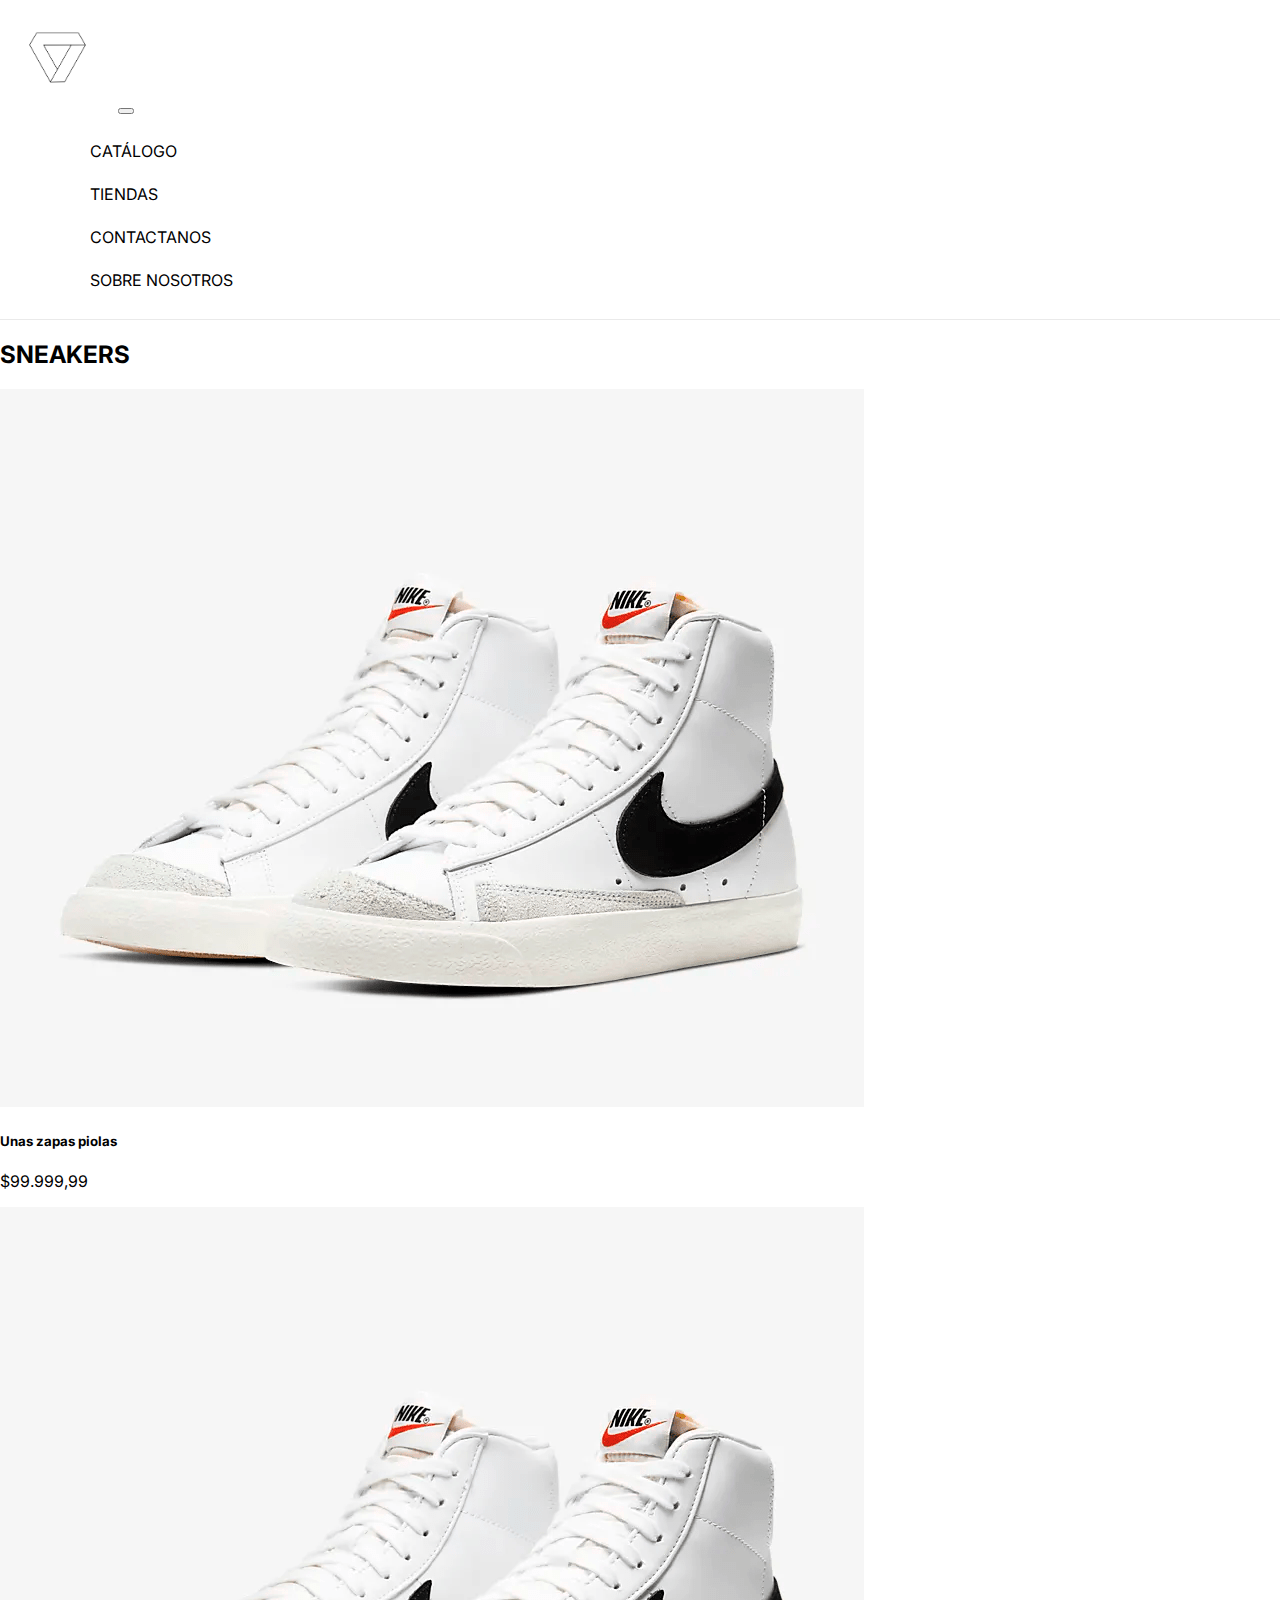
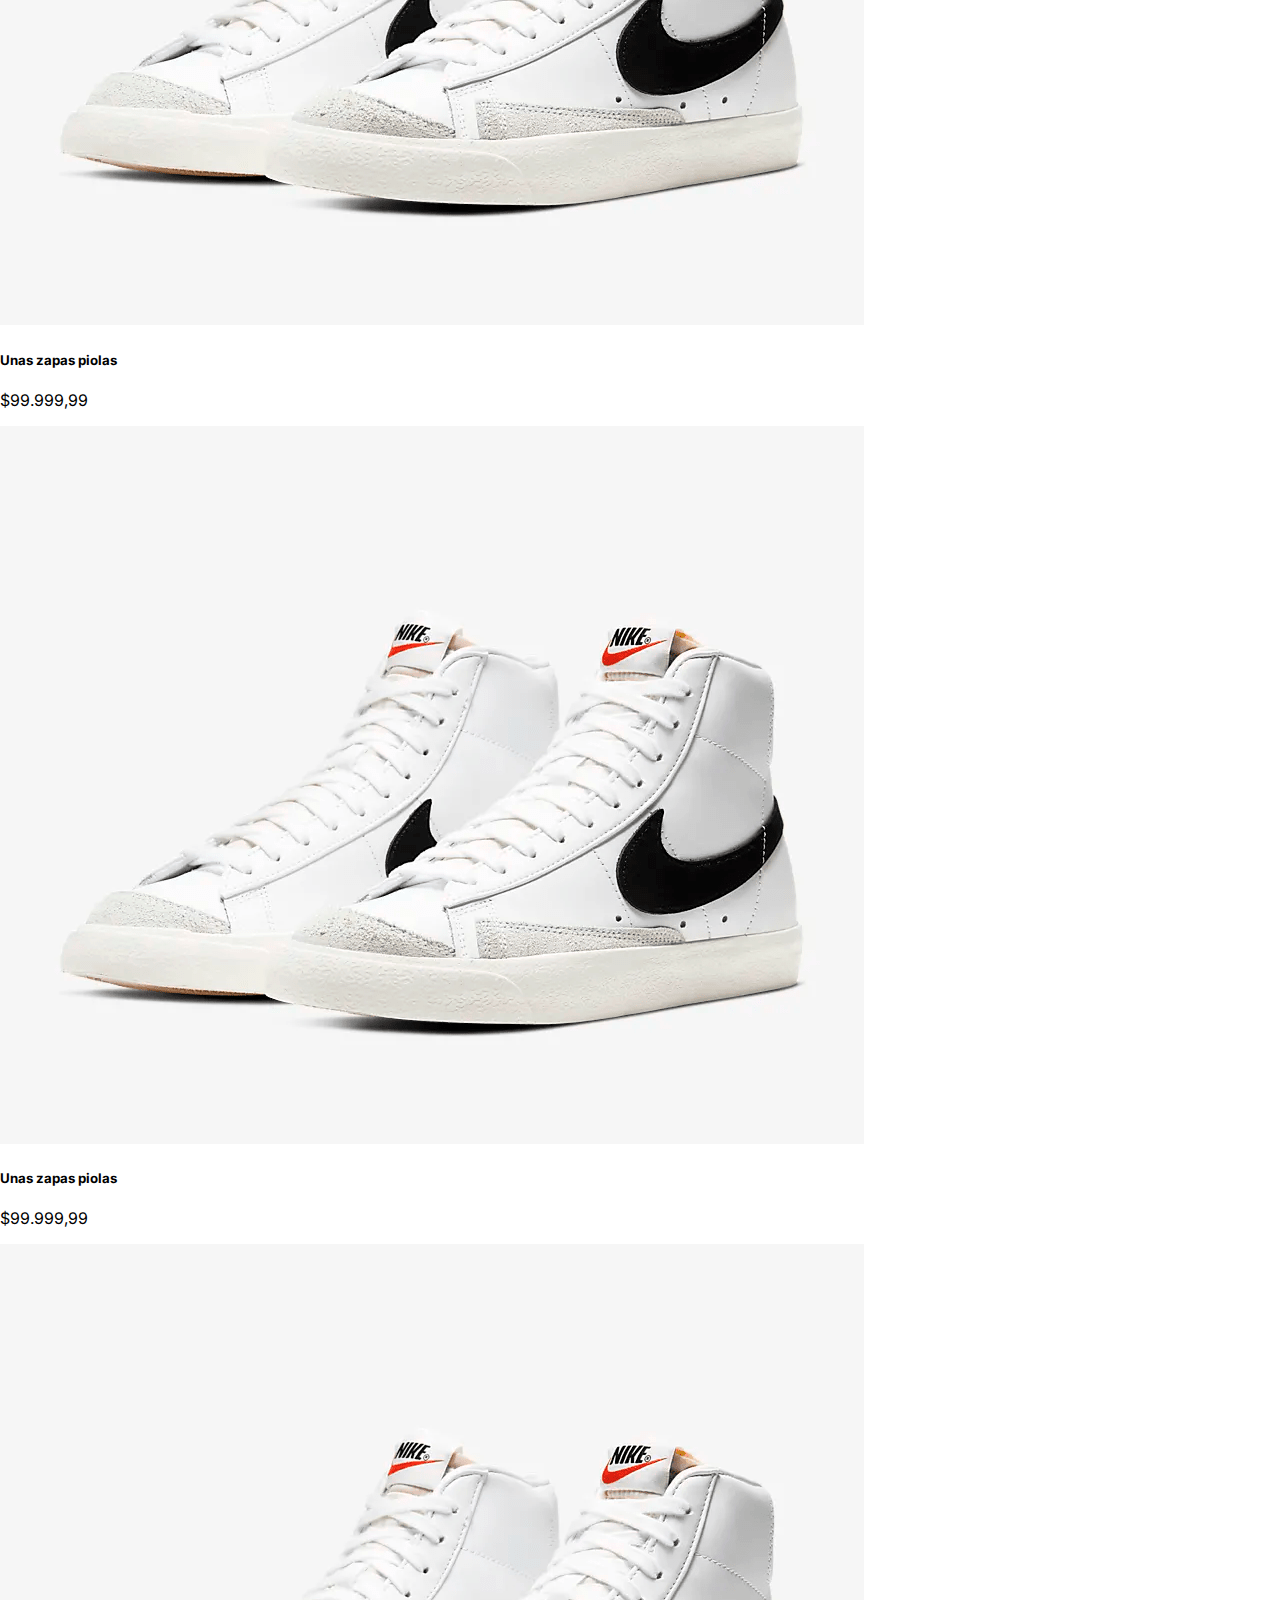
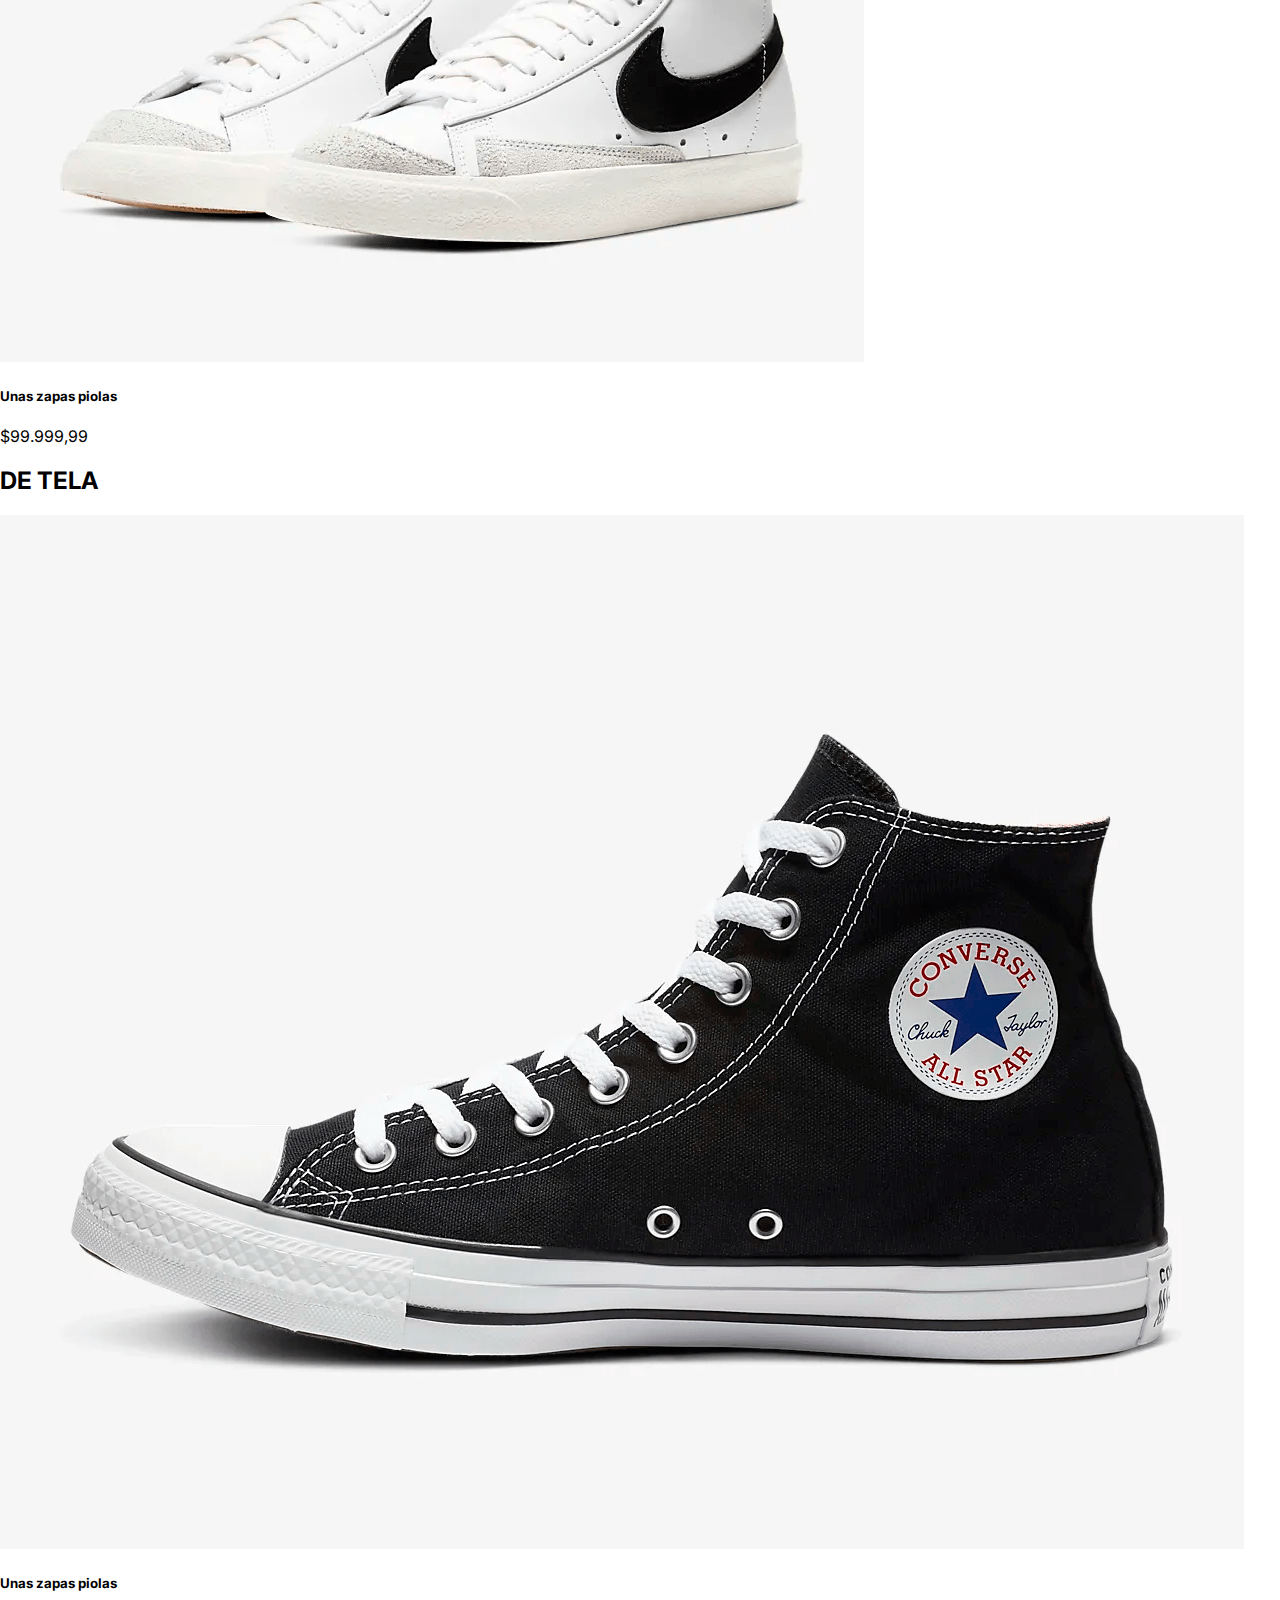
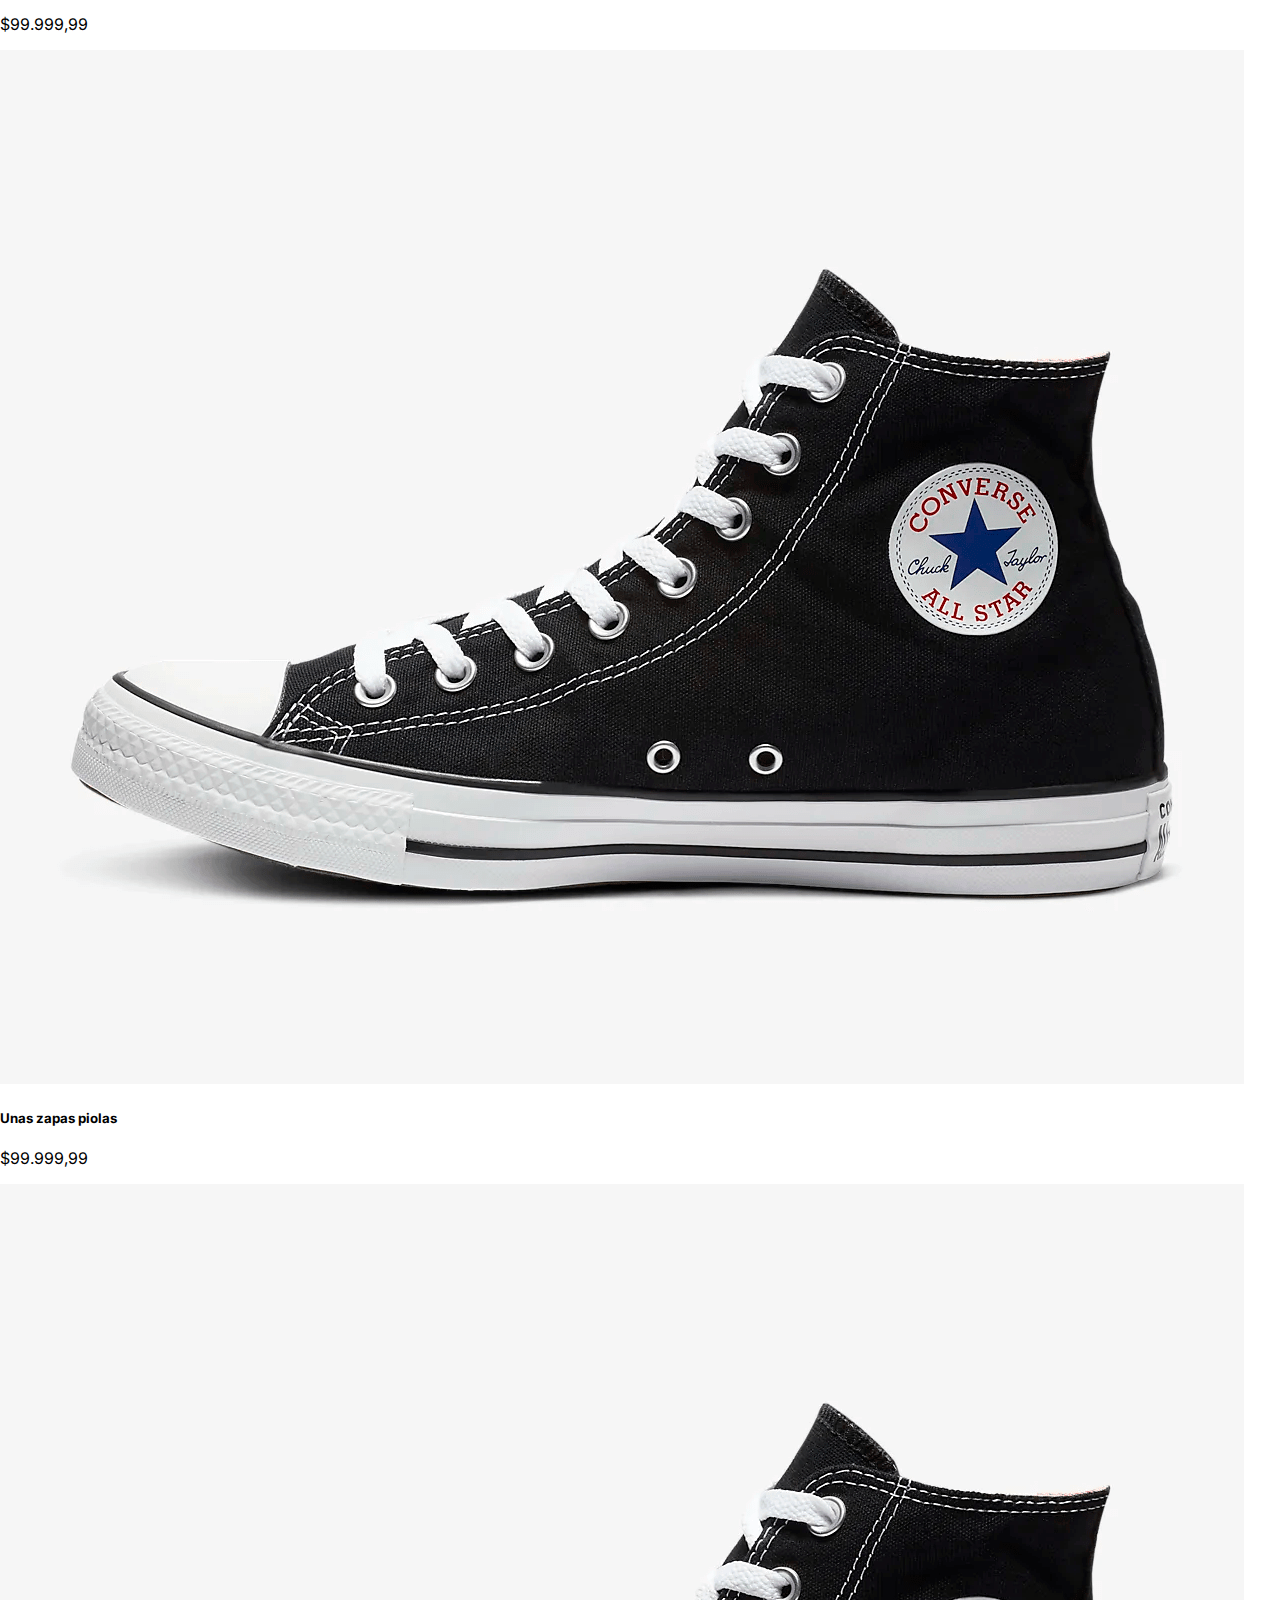
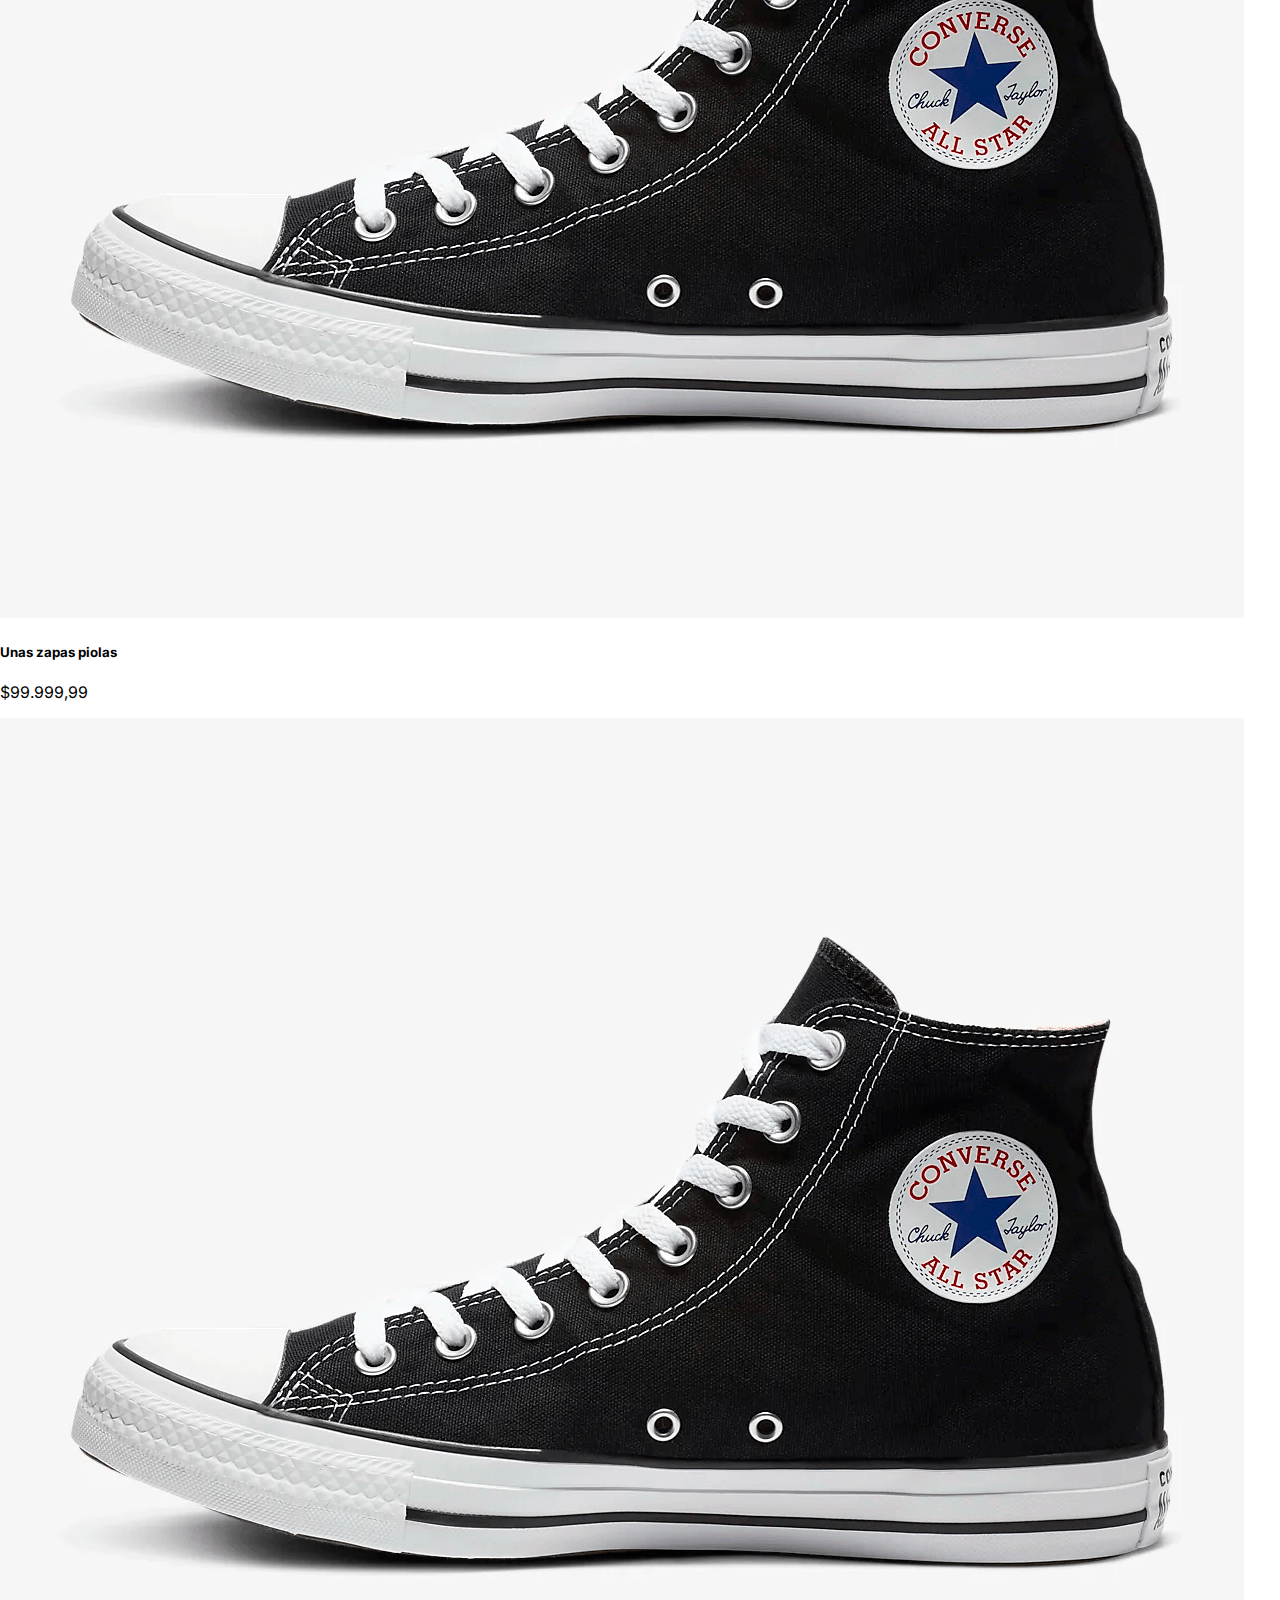
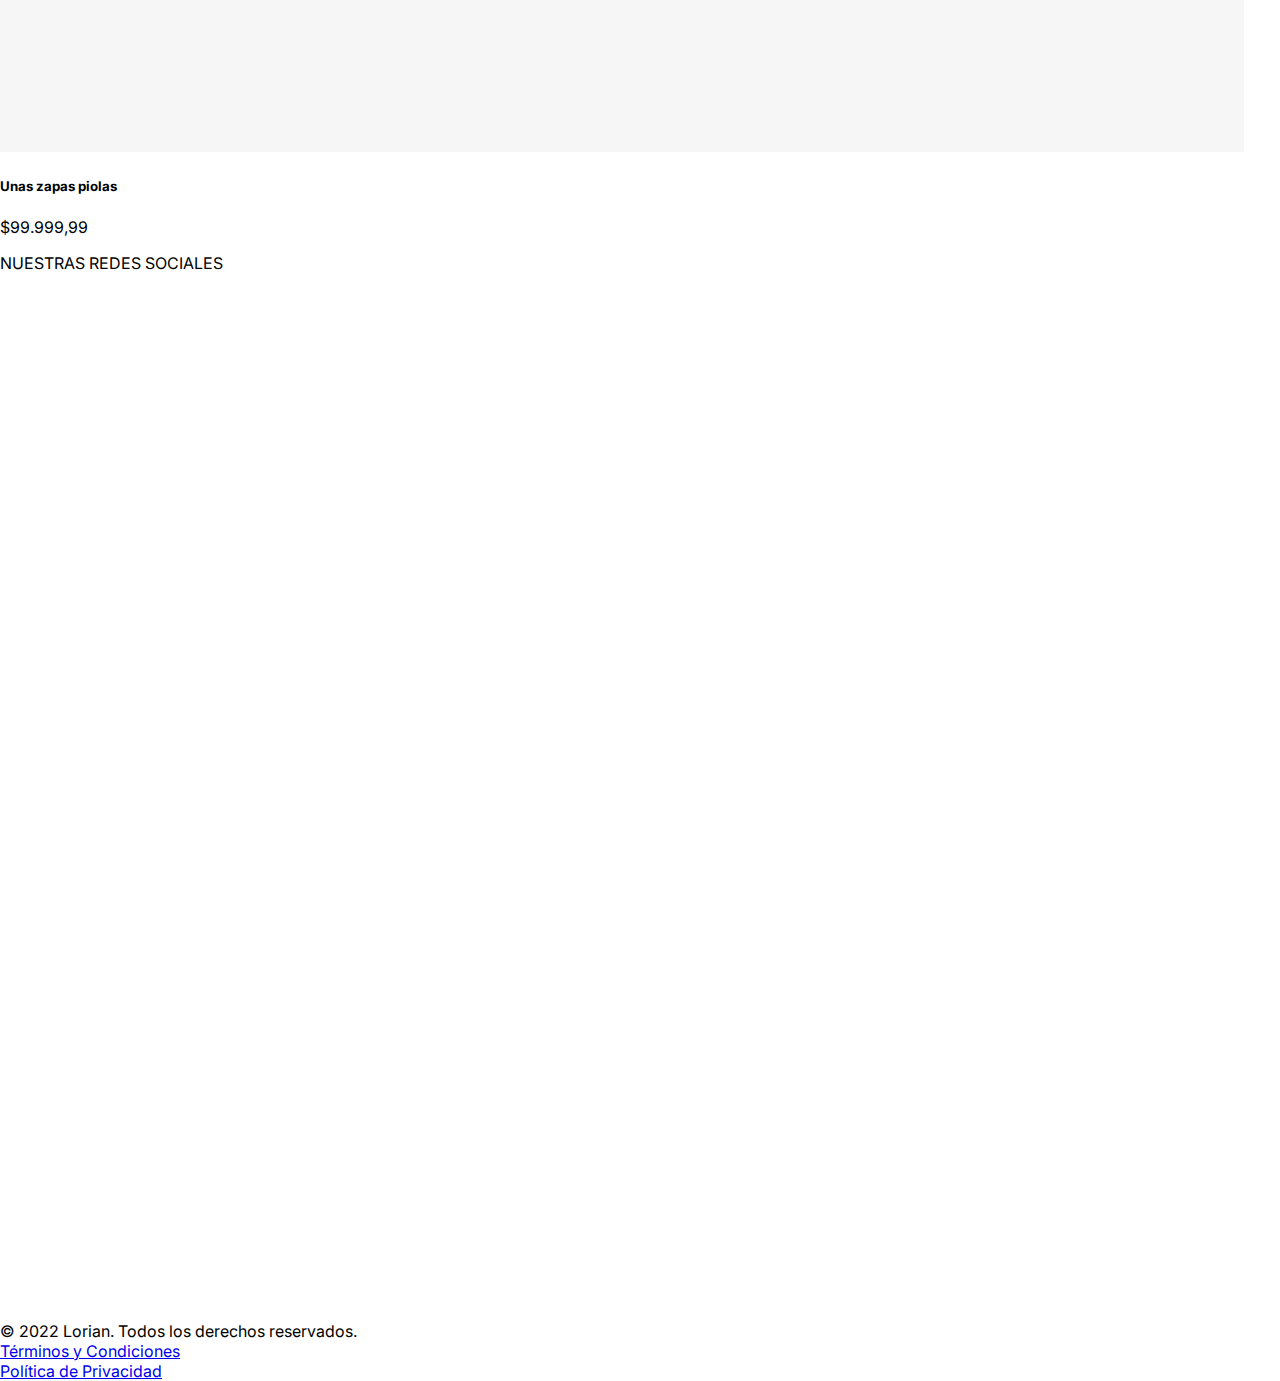
<file: catalogo.html>
<!DOCTYPE html>
<html lang="en">
<head>
    <meta charset="UTF-8">
    <meta http-equiv="X-UA-Compatible" content="IE=edge">
    <meta name="viewport" content="width=device-width, initial-scale=1.0">
    <title>Lorian || Catálogo</title>
    <link href="https://cdn.jsdelivr.net/npm/bootstrap@5.2.0/dist/css/bootstrap.min.css" rel="stylesheet" integrity="sha384-gH2yIJqKdNHPEq0n4Mqa/HGKIhSkIHeL5AyhkYV8i59U5AR6csBvApHHNl/vI1Bx" crossorigin="anonymous">
    <link rel="stylesheet" href="index.css">
    <link rel="preconnect" href="https://fonts.googleapis.com">
    <link rel="preconnect" href="https://fonts.gstatic.com" crossorigin>
    <link href="https://fonts.googleapis.com/css2?family=Be+Vietnam+Pro:wght@200&family=Bebas+Neue&family=Inter:wght@100;199;200;300;400;500;600;700;800;900&family=Lato&display=swap" rel="stylesheet">
</head>
<body>
  <nav class="navbar navbar-expand-lg navbar-light bg-light">
    <div class="container-fluid">
        <a class="navbar-brand" href="./index.html">
          <img src="./assets/img/branding/Logo Lorian.png" alt="Logo">
        </a>
      <button class="navbar-toggler" type="button" data-bs-toggle="collapse" data-bs-target="#navbarNavDropdown" aria-controls="navbarNavDropdown" aria-expanded="false" aria-label="Toggle navigation">
        <span class="navbar-toggler-icon"></span>
      </button>
      <div class="collapse navbar-collapse justify-content-center" id="navbarNavDropdown">
        <ul class="navbar-nav">
          <li class="nav-item">
            <a class="nav-link" aria-current="page" href="./catalogo.html">CATÁLOGO</a>
          </li>
          <li class="nav-item">
            <a class="nav-link" aria-current="page" href="./tiendas.html">TIENDAS</a>
          </li>
          <li class="nav-item">
            <a class="nav-link" href="./contactanos.html" target="_blank">CONTACTANOS</a>
          </li>
          <li class="nav-item">
            <a class="nav-link" href="./sobre nosotros.html">SOBRE NOSOTROS</a>
          </li>
        </ul>
      </div>
    </div>
  </nav>
  <section class="catalogo"> <!-- quiero replicar el diseño web de adidas para mostrar las cards -->
      <section class="sneakers">
        <h2 class="text-center">SNEAKERS</h2>
        <div class="row row-cols-1 row-cols-md-2 g-4">
          <div class="col">
            <div class="card">
              <img src="./assets/img/productos/snkr/Nike Blazer Mid '77 Vintage.png" class="card-img-top" alt="...">
              <div class="card-body">
                <h5 class="card-title">Unas zapas piolas</h5>
                <p class="card-text">$99.999,99</p>
              </div>
            </div>
          </div>
          <div class="col">
            <div class="card">
              <img src="./assets/img/productos/snkr/Nike Blazer Mid '77 Vintage.png" class="card-img-top" alt="...">
              <div class="card-body">
                <h5 class="card-title">Unas zapas piolas</h5>
                <p class="card-text">$99.999,99</p>
              </div>
            </div>
          </div>
          <div class="col">
            <div class="card">
              <img src="./assets/img/productos/snkr/Nike Blazer Mid '77 Vintage.png" class="card-img-top" alt="...">
              <div class="card-body">
                <h5 class="card-title">Unas zapas piolas</h5>
                <p class="card-text">$99.999,99</p>
              </div>
            </div>
          </div>
          <div class="col">
            <div class="card">
              <img src="./assets/img/productos/snkr/Nike Blazer Mid '77 Vintage.png" class="card-img-top" alt="...">
              <div class="card-body">
                <h5 class="card-title">Unas zapas piolas</h5>
                <p class="card-text">$99.999,99</p>
              </div>
            </div>
          </div>
        </div>
      </section>
      <section class="de-tela">
        <h2 class="text-center">DE TELA</h2>
        <div class="row row-cols-1 row-cols-md-2 g-4">
          <div class="col">
            <div class="card">
              <img src="./assets/img/productos/lona/Chuck Taylor High Negras.png" class="card-img-top" alt="...">
              <div class="card-body">
                <h5 class="card-title">Unas zapas piolas</h5>
                <p class="card-text">$99.999,99</p>
              </div>
            </div>
          </div>
          <div class="col">
            <div class="card">
              <img src="./assets/img/productos/lona/Chuck Taylor High Negras.png" class="card-img-top" alt="...">
              <div class="card-body">
                <h5 class="card-title">Unas zapas piolas</h5>
                <p class="card-text">$99.999,99</p>
              </div>
            </div>
          </div>
          <div class="col">
            <div class="card">
              <img src="./assets/img/productos/lona/Chuck Taylor High Negras.png" class="card-img-top" alt="...">
              <div class="card-body">
                <h5 class="card-title">Unas zapas piolas</h5>
                <p class="card-text">$99.999,99</p>
              </div>
            </div>
          </div>
          <div class="col">
            <div class="card">
              <img src="./assets/img/productos/lona/Chuck Taylor High Negras.png" class="card-img-top" alt="...">
              <div class="card-body">
                <h5 class="card-title">Unas zapas piolas</h5>
                <p class="card-text">$99.999,99</p>
              </div>
            </div>
          </div>
        </div>
      </section>
  </section>
  <footer>
    <section class="footer-top">
      <p>NUESTRAS REDES SOCIALES</p>
      <div class="redes-sociales text-center">
        <a href="https://es-la.facebook.com/adidasAR/"><img src="./assets/img/branding/facebook_blanco.png" alt="Facebook"></a>
        <a href="https://www.tiktok.com/@puma"><img src="./assets/img/branding/tiktok_blanco.png" alt="Tiktok"></a>
        <a href="https://www.instagram.com/nike/?hl=es"><img src="./assets/img/branding/instagram_blanco.png" alt="Instagram"></a>
      </div>
    </section>
    <section class="footer-bottom">
      <div class="legal container-fluid">
        <div class="row align-items-center">
          <div class="col-6">
            <span class="">© 2022 Lorian. Todos los derechos reservados.</span>
          </div>
          <div class="col-3">
            <a class="d-flex" href="https://agreementservice.svs.nike.com/ar/es_la/rest/agreement?agreementType=termsOfUse&uxId=com.nike.commerce.nikedotcom.web&country=AR&language=es&requestType=redirect">Términos y Condiciones</a>        <!-- use de ejemplo paginas de nike solo con texto legal -->
          </div>
          <div class="col-3">
            <a class="d-flex" href="https://agreementservice.svs.nike.com/ar/es_la/rest/agreement?agreementType=privacyPolicy&uxId=com.nike.commerce.nikedotcom.web&country=AR&language=es&requestType=redirect">Política de Privacidad</a>
          </div>
    </div>
    </section>
  </footer>
</body>
<script src="https://cdn.jsdelivr.net/npm/bootstrap@5.2.0/dist/js/bootstrap.bundle.min.js" integrity="sha384-A3rJD856KowSb7dwlZdYEkO39Gagi7vIsF0jrRAoQmDKKtQBHUuLZ9AsSv4jD4Xa" crossorigin="anonymous"></script>
</html>
</file>
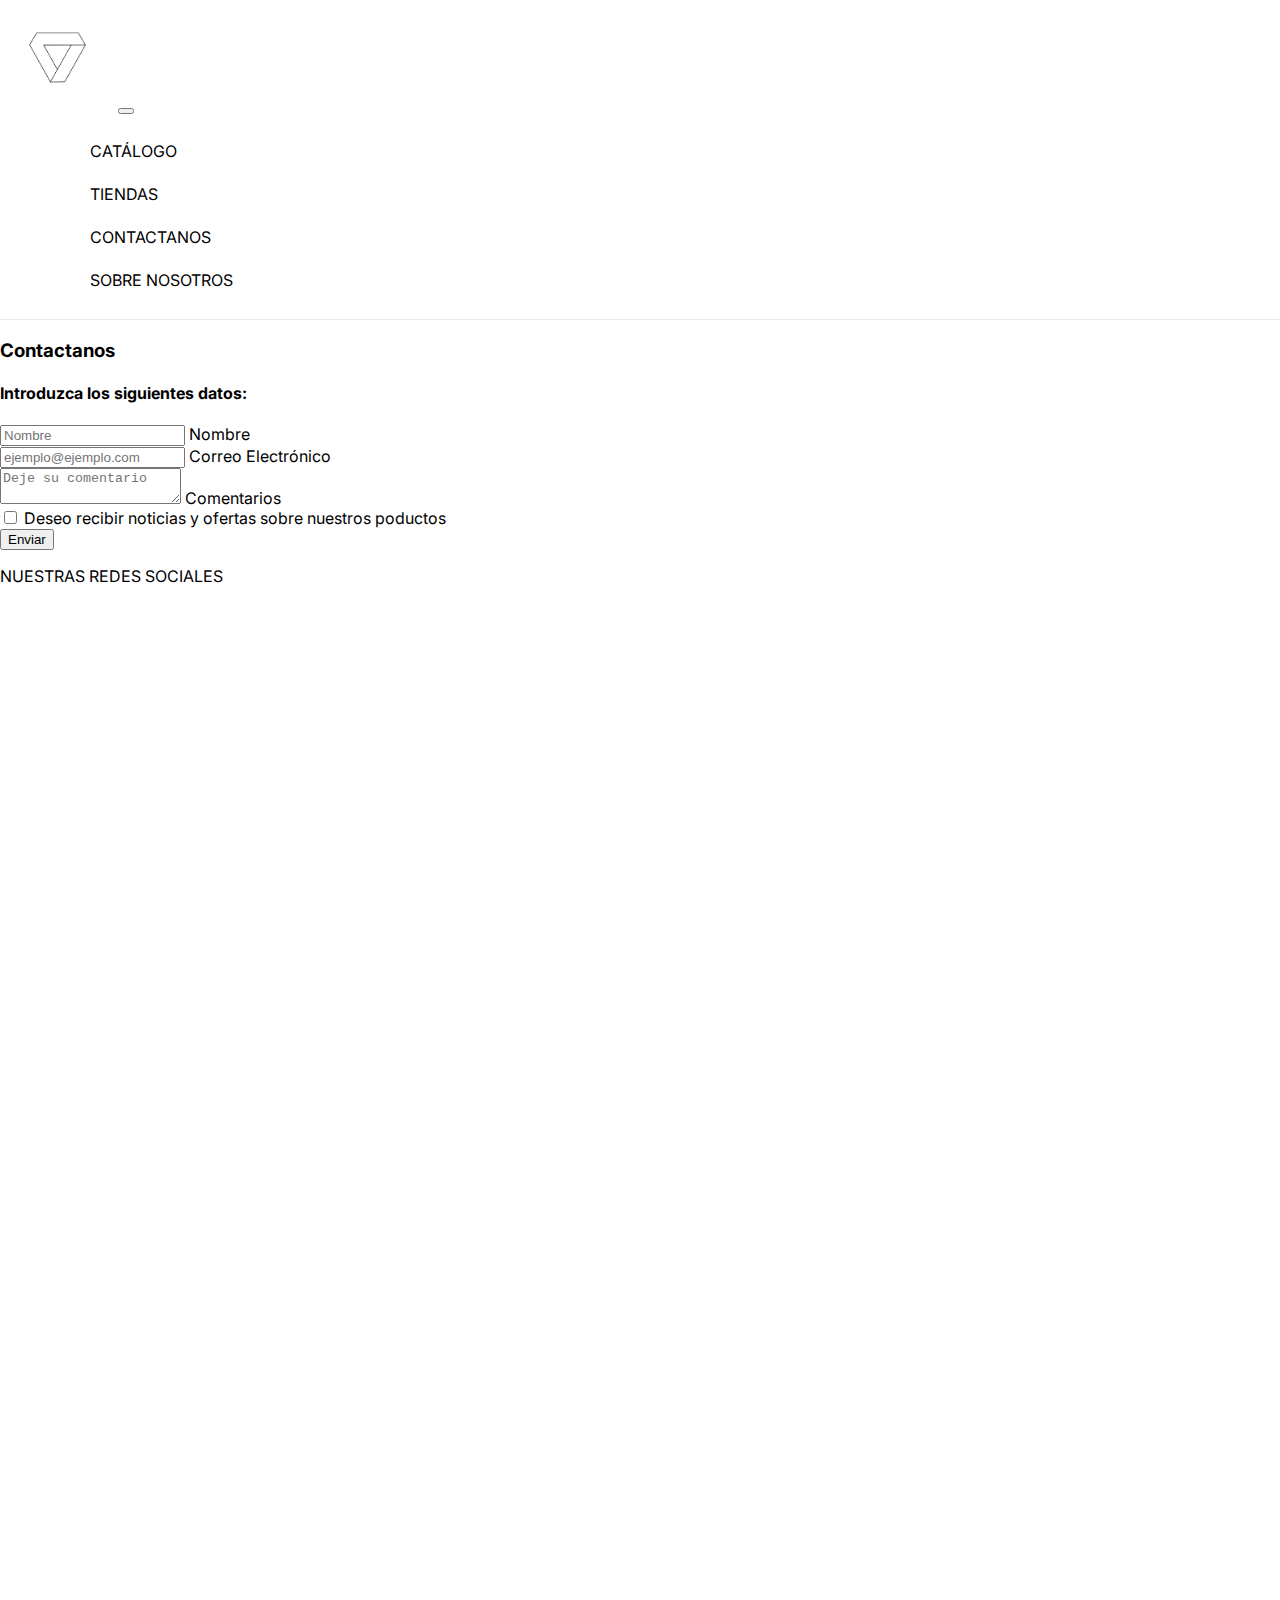
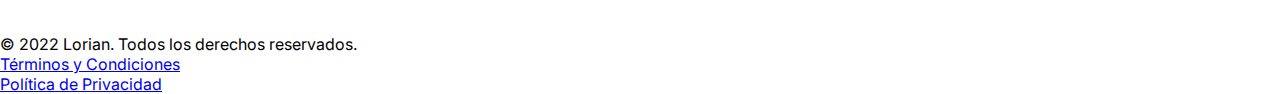
<file: contactanos.html>
<!DOCTYPE html>
<html lang="en">
<head>
  <meta charset="UTF-8">
  <meta http-equiv="X-UA-Compatible" content="IE=edge">
  <meta name="viewport" content="width=device-width, initial-scale=1.0">
  <title>Lorian || Contactanos</title>
  <link href="https://cdn.jsdelivr.net/npm/bootstrap@5.2.0/dist/css/bootstrap.min.css" rel="stylesheet" integrity="sha384-gH2yIJqKdNHPEq0n4Mqa/HGKIhSkIHeL5AyhkYV8i59U5AR6csBvApHHNl/vI1Bx" crossorigin="anonymous">
  <link rel="stylesheet" href="index.css">
  <link rel="preconnect" href="https://fonts.googleapis.com">
  <link rel="preconnect" href="https://fonts.gstatic.com" crossorigin>
  <link href="https://fonts.googleapis.com/css2?family=Be+Vietnam+Pro:wght@200&family=Bebas+Neue&family=Inter:wght@100;199;200;300;400;500;600;700;800;900&family=Lato&display=swap" rel="stylesheet">
</head>
<body>
  <nav class="navbar navbar-expand-lg navbar-light bg-light">
    <div class="container-fluid">
        <a class="navbar-brand" href="./index.html">
          <img src="./assets/img/branding/Logo Lorian.png" alt="Logo">
        </a>
      <button class="navbar-toggler" type="button" data-bs-toggle="collapse" data-bs-target="#navbarNavDropdown" aria-controls="navbarNavDropdown" aria-expanded="false" aria-label="Toggle navigation">
        <span class="navbar-toggler-icon"></span>
      </button>
      <div class="collapse navbar-collapse justify-content-center" id="navbarNavDropdown">
        <ul class="navbar-nav">
          <li class="nav-item">
            <a class="nav-link" aria-current="page" href="./catalogo.html">CATÁLOGO</a>
          </li>
          <li class="nav-item">
            <a class="nav-link" aria-current="page" href="./tiendas.html">TIENDAS</a>
          </li>
          <li class="nav-item">
            <a class="nav-link" href="./contactanos.html" target="_blank">CONTACTANOS</a>
          </li>
          <li class="nav-item">
            <a class="nav-link" href="./sobre nosotros.html">SOBRE NOSOTROS</a>
          </li>
        </ul>
      </div>
    </div>
  </nav>
  <div class="formulario-container">
      <h3 class="text-center">Contactanos</h3>
      <form>
          <h4>Introduzca los siguientes datos:</h4>
          <form>
            <div class="form-floating mb-3">
              <input type="email" class="form-control" id="floatingInput" placeholder="Nombre">
              <label for="floatingInput">Nombre</label>
            </div>
            <div class="form-floating mb-3">
              <input type="email" class="form-control" id="floatingInput" placeholder="ejemplo@ejemplo.com">
              <label for="floatingInput">Correo Electrónico</label>
            </div>
            <div class="form-floating">
              <textarea class="form-control" placeholder="Deje su comentario" id="floatingTextarea"></textarea>
              <label for="floatingTextarea">Comentarios</label>
            </div>
            <div class="mb-3 form-check">
              <input type="checkbox" class="form-check-input" id="exampleCheck1">
              <label class="form-check-label" for="exampleCheck1">Deseo recibir noticias y ofertas sobre nuestros poductos</label>
            </div>
            <div class="form-button d-flex justify-content-end">
              <button type="submit" class="btn btn-primary btn-dark">Enviar</button>
            </div>
          </form>
      </form>
  </div>
  <footer>
    <section class="footer-top">
      <p>NUESTRAS REDES SOCIALES</p>
      <div class="redes-sociales text-center">
        <a href="https://es-la.facebook.com/adidasAR/"><img src="./assets/img/branding/facebook_blanco.png" alt="Facebook"></a>
        <a href="https://www.tiktok.com/@puma"><img src="./assets/img/branding/tiktok_blanco.png" alt="Tiktok"></a>
        <a href="https://www.instagram.com/nike/?hl=es"><img src="./assets/img/branding/instagram_blanco.png" alt="Instagram"></a>
      </div>
    </section>
    <section class="footer-bottom">
      <div class="legal container-fluid">
        <div class="row align-items-center">
          <div class="col-6">
            <span class="">© 2022 Lorian. Todos los derechos reservados.</span>
          </div>
          <div class="col-3">
            <a class="d-flex" href="https://agreementservice.svs.nike.com/ar/es_la/rest/agreement?agreementType=termsOfUse&uxId=com.nike.commerce.nikedotcom.web&country=AR&language=es&requestType=redirect">Términos y Condiciones</a>        <!-- use de ejemplo paginas de nike solo con texto legal -->
          </div>
          <div class="col-3">
            <a class="d-flex" href="https://agreementservice.svs.nike.com/ar/es_la/rest/agreement?agreementType=privacyPolicy&uxId=com.nike.commerce.nikedotcom.web&country=AR&language=es&requestType=redirect">Política de Privacidad</a>
          </div>
    </div>
    </section>
  </footer>
</body>
<script src="https://cdn.jsdelivr.net/npm/bootstrap@5.2.0/dist/js/bootstrap.bundle.min.js" integrity="sha384-A3rJD856KowSb7dwlZdYEkO39Gagi7vIsF0jrRAoQmDKKtQBHUuLZ9AsSv4jD4Xa" crossorigin="anonymous"></script>
</html>
</file>
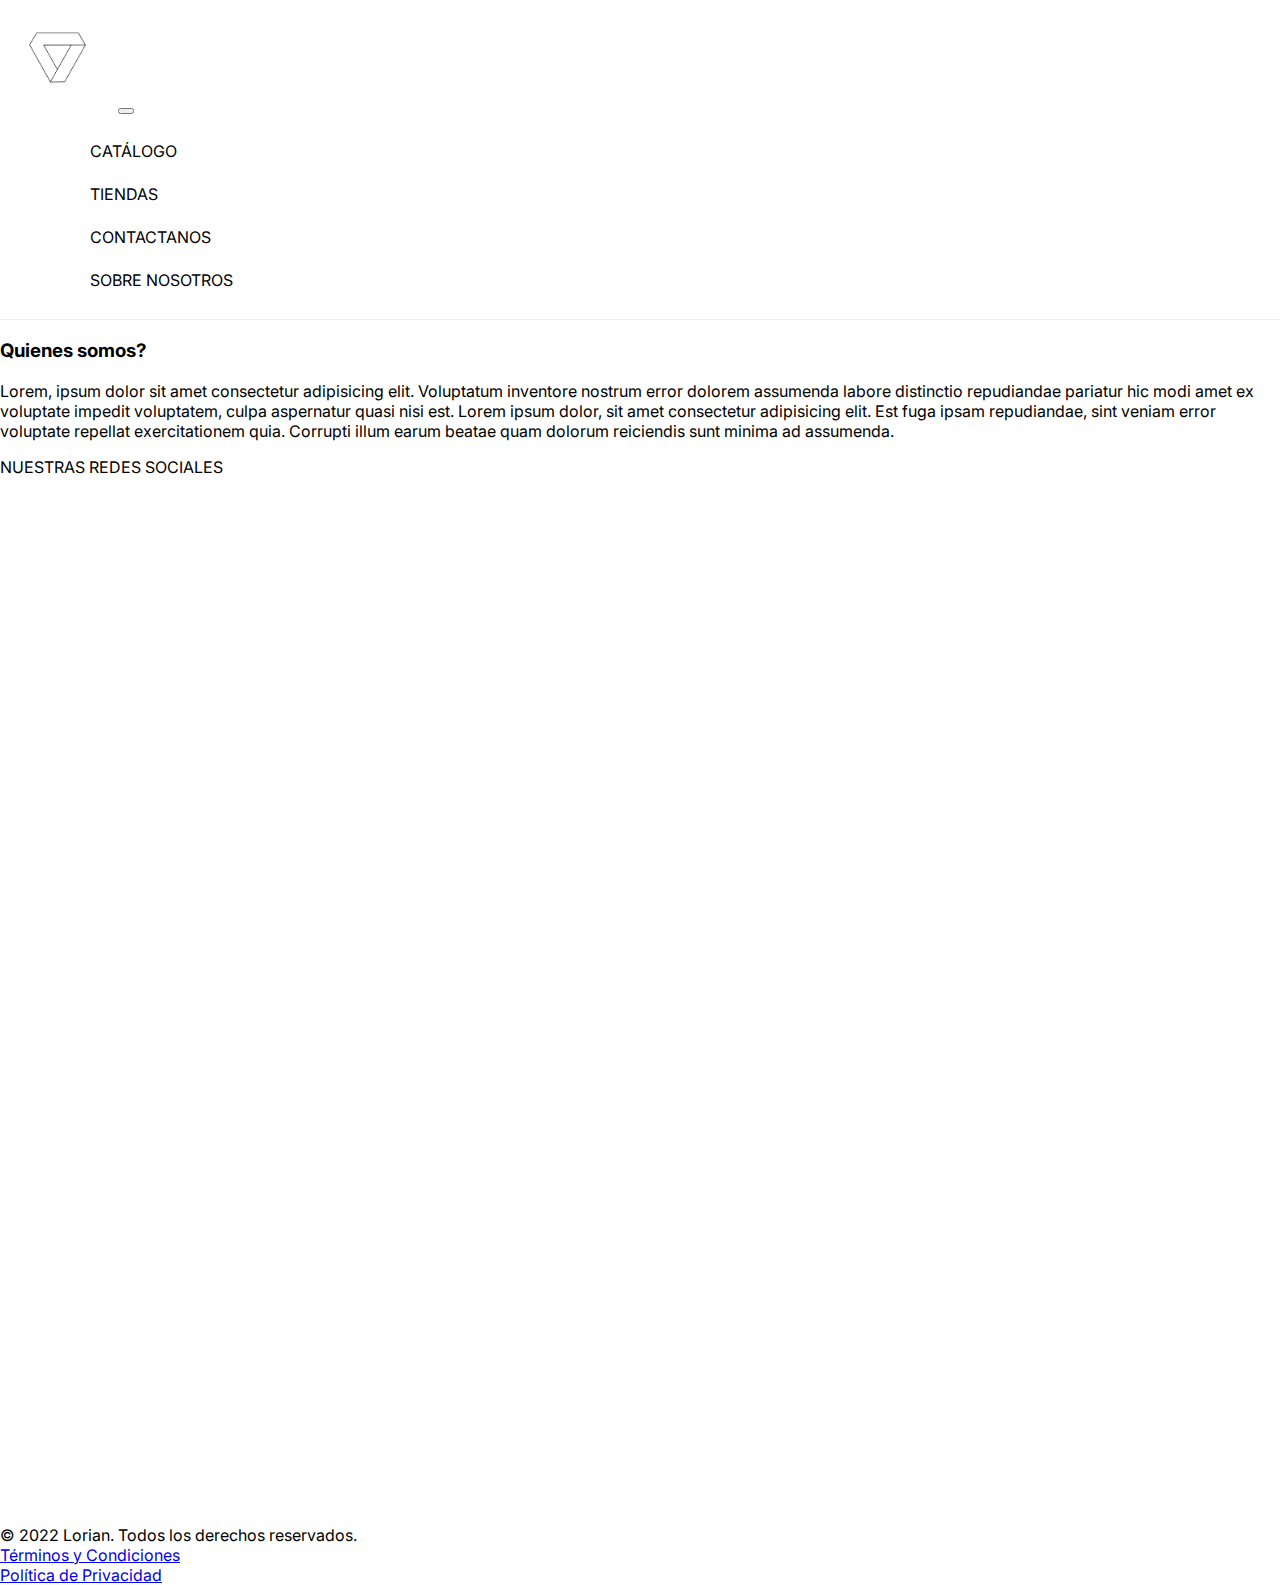
<file: sobre nosotros.html>
<!DOCTYPE html>
<html lang="en">
<head>
    <meta charset="UTF-8">
    <meta http-equiv="X-UA-Compatible" content="IE=edge">
    <meta name="viewport" content="width=device-width, initial-scale=1.0">
    <title>Lorian || Sobre Nosotros</title>
    <link href="https://cdn.jsdelivr.net/npm/bootstrap@5.2.0/dist/css/bootstrap.min.css" rel="stylesheet" integrity="sha384-gH2yIJqKdNHPEq0n4Mqa/HGKIhSkIHeL5AyhkYV8i59U5AR6csBvApHHNl/vI1Bx" crossorigin="anonymous">
    <link rel="stylesheet" href="index.css">
    <link rel="preconnect" href="https://fonts.googleapis.com">
    <link rel="preconnect" href="https://fonts.gstatic.com" crossorigin>
    <link href="https://fonts.googleapis.com/css2?family=Be+Vietnam+Pro:wght@200&family=Bebas+Neue&family=Inter:wght@100;199;200;300;400;500;600;700;800;900&family=Lato&display=swap" rel="stylesheet">
</head>
<body>
  <nav class="navbar navbar-expand-lg navbar-light bg-light">
    <div class="container-fluid">
        <a class="navbar-brand" href="./index.html">
          <img src="./assets/img/branding/Logo Lorian.png" alt="Logo">
        </a>
      <button class="navbar-toggler" type="button" data-bs-toggle="collapse" data-bs-target="#navbarNavDropdown" aria-controls="navbarNavDropdown" aria-expanded="false" aria-label="Toggle navigation">
        <span class="navbar-toggler-icon"></span>
      </button>
      <div class="collapse navbar-collapse justify-content-center" id="navbarNavDropdown">
        <ul class="navbar-nav">
          <li class="nav-item">
            <a class="nav-link" aria-current="page" href="./catalogo.html">CATÁLOGO</a>
          </li>
          <li class="nav-item">
            <a class="nav-link" aria-current="page" href="./tiendas.html">TIENDAS</a>
          </li>
          <li class="nav-item">
            <a class="nav-link" href="./contactanos.html" target="_blank">CONTACTANOS</a>
          </li>
          <li class="nav-item">
            <a class="nav-link" href="./sobre nosotros.html">SOBRE NOSOTROS</a>
          </li>
        </ul>
      </div>
    </div>
  </nav>
    <section class="quienes-somos">
        <article>
            <h3 class="text-center">Quienes somos?</h3>
            <p>Lorem, ipsum dolor sit amet consectetur adipisicing elit. Voluptatum inventore nostrum error dolorem assumenda labore distinctio repudiandae pariatur hic modi amet ex voluptate impedit voluptatem, culpa aspernatur quasi nisi est. Lorem ipsum dolor, sit amet consectetur adipisicing elit. Est fuga ipsam repudiandae, sint veniam error voluptate repellat exercitationem quia. Corrupti illum earum beatae quam dolorum reiciendis sunt minima ad assumenda.</p>
        </article>
    </section>
  <footer class="fixed-bottom">        <!-- footer malo aproposito para subpaginas que no tengan mucho contenido -->
    <section class="footer-top">
      <p>NUESTRAS REDES SOCIALES</p>
      <div class="redes-sociales text-center">
        <a href="https://es-la.facebook.com/adidasAR/"><img src="./assets/img/branding/facebook_blanco.png" alt="Facebook"></a>
        <a href="https://www.tiktok.com/@puma"><img src="./assets/img/branding/tiktok_blanco.png" alt="Tiktok"></a>
        <a href="https://www.instagram.com/nike/?hl=es"><img src="./assets/img/branding/instagram_blanco.png" alt="Instagram"></a>
      </div>
    </section>
    <section class="footer-bottom">
      <div class="legal container-fluid">
        <div class="row align-items-center">
          <div class="col-6">
            <span class="">© 2022 Lorian. Todos los derechos reservados.</span>
          </div>
          <div class="col-3">
            <a class="d-flex" href="https://agreementservice.svs.nike.com/ar/es_la/rest/agreement?agreementType=termsOfUse&uxId=com.nike.commerce.nikedotcom.web&country=AR&language=es&requestType=redirect">Términos y Condiciones</a>        <!-- use de ejemplo paginas de nike solo con texto legal -->
          </div>
          <div class="col-3">
            <a class="d-flex" href="https://agreementservice.svs.nike.com/ar/es_la/rest/agreement?agreementType=privacyPolicy&uxId=com.nike.commerce.nikedotcom.web&country=AR&language=es&requestType=redirect">Política de Privacidad</a>
          </div>
    </div>
    </section>
  </footer>
</body>
<script src="https://cdn.jsdelivr.net/npm/bootstrap@5.2.0/dist/js/bootstrap.bundle.min.js" integrity="sha384-A3rJD856KowSb7dwlZdYEkO39Gagi7vIsF0jrRAoQmDKKtQBHUuLZ9AsSv4jD4Xa" crossorigin="anonymous"></script>
</html>
</file>
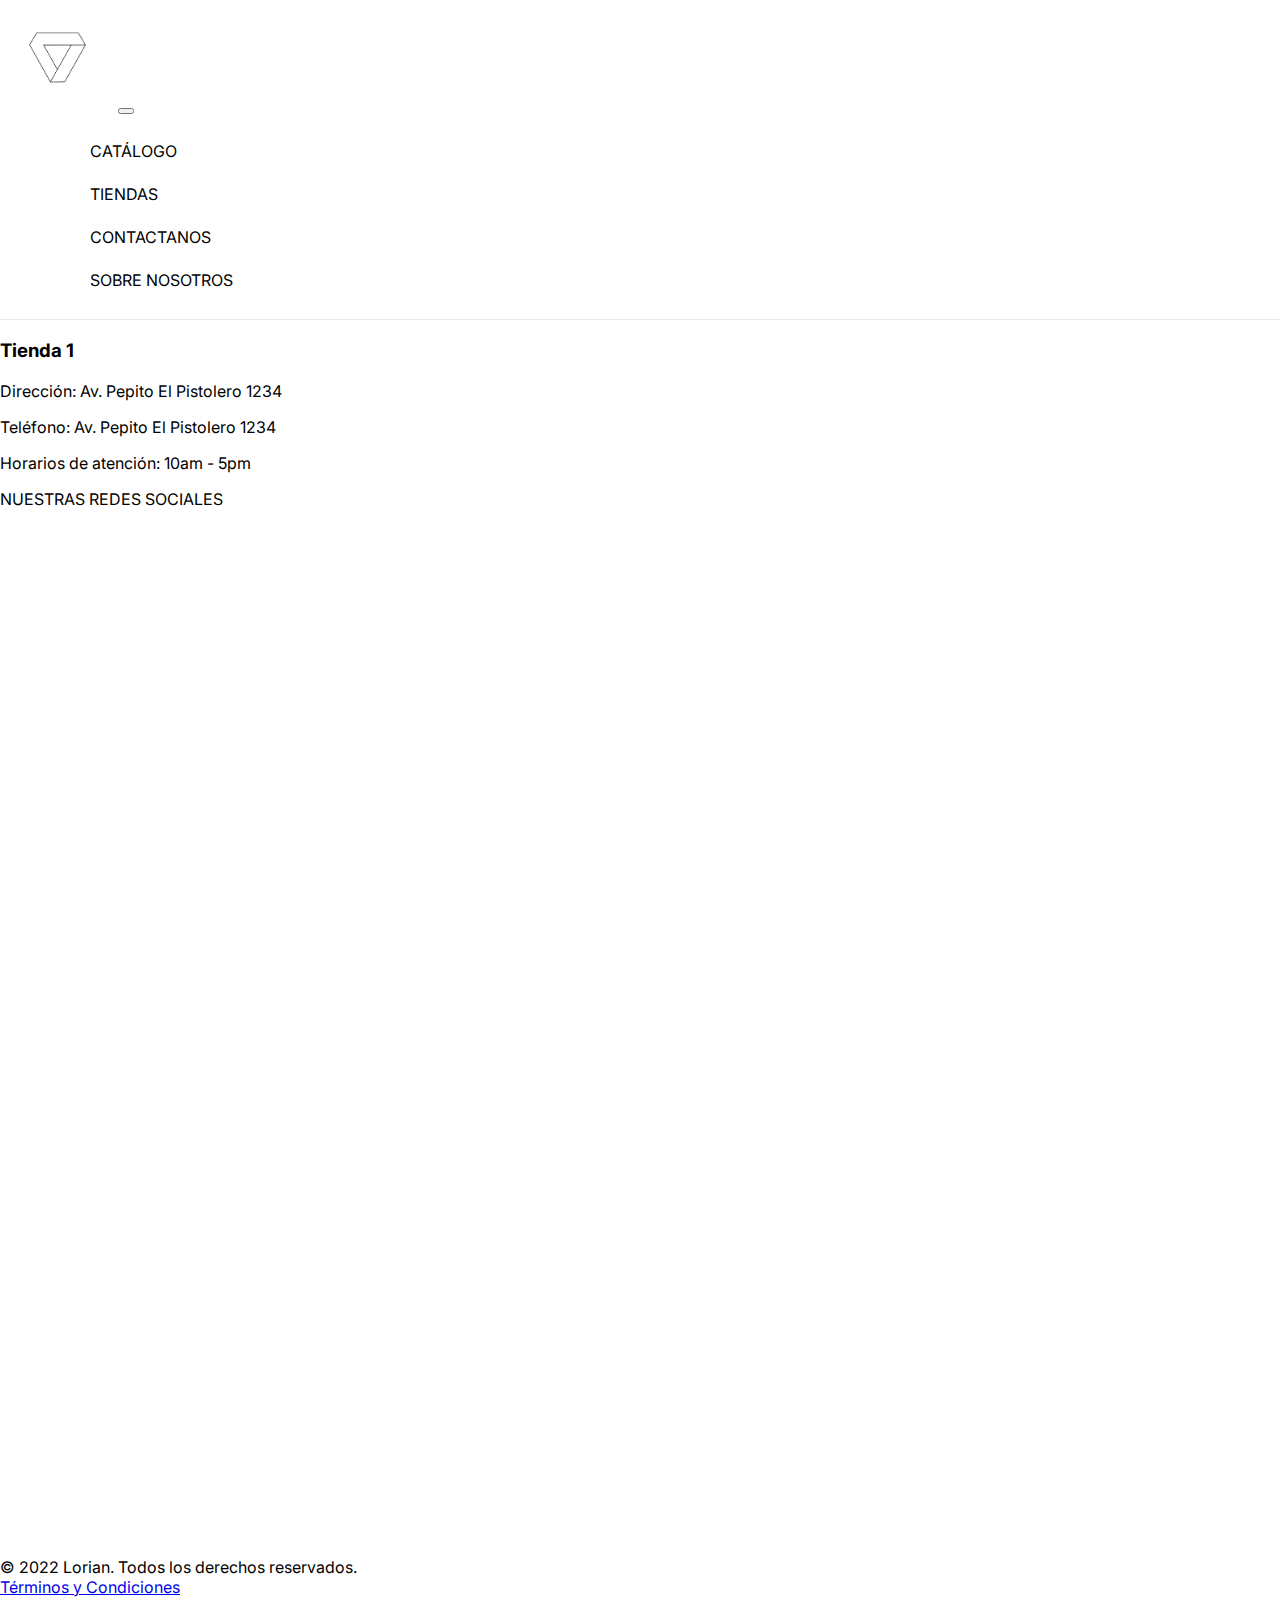
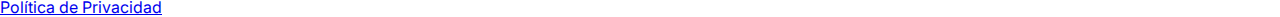
<file: tiendas.html>
<!DOCTYPE html>
<html lang="en">
<head>
    <meta charset="UTF-8">
    <meta http-equiv="X-UA-Compatible" content="IE=edge">
    <meta name="viewport" content="width=device-width, initial-scale=1.0">
    <title>Lorian || Tiendas</title>
    <link href="https://cdn.jsdelivr.net/npm/bootstrap@5.2.0/dist/css/bootstrap.min.css" rel="stylesheet" integrity="sha384-gH2yIJqKdNHPEq0n4Mqa/HGKIhSkIHeL5AyhkYV8i59U5AR6csBvApHHNl/vI1Bx" crossorigin="anonymous">
    <link rel="stylesheet" href="index.css">
    <link rel="preconnect" href="https://fonts.googleapis.com">
    <link rel="preconnect" href="https://fonts.gstatic.com" crossorigin>
    <link href="https://fonts.googleapis.com/css2?family=Be+Vietnam+Pro:wght@200&family=Bebas+Neue&family=Inter:wght@100;199;200;300;400;500;600;700;800;900&family=Lato&display=swap" rel="stylesheet">    
</head>
<body>
  <nav class="navbar navbar-expand-lg navbar-light bg-light">
    <div class="container-fluid">
        <a class="navbar-brand" href="./index.html">
          <img src="./assets/img/branding/Logo Lorian.png" alt="Logo">
        </a>
      <button class="navbar-toggler" type="button" data-bs-toggle="collapse" data-bs-target="#navbarNavDropdown" aria-controls="navbarNavDropdown" aria-expanded="false" aria-label="Toggle navigation">
        <span class="navbar-toggler-icon"></span>
      </button>
      <div class="collapse navbar-collapse justify-content-center" id="navbarNavDropdown">
        <ul class="navbar-nav">
          <li class="nav-item">
            <a class="nav-link" aria-current="page" href="./catalogo.html">CATÁLOGO</a>
          </li>
          <li class="nav-item">
            <a class="nav-link" aria-current="page" href="./tiendas.html">TIENDAS</a>
          </li>
          <li class="nav-item">
            <a class="nav-link" href="./contactanos.html" target="_blank">CONTACTANOS</a>
          </li>
          <li class="nav-item">
            <a class="nav-link" href="./sobre nosotros.html">SOBRE NOSOTROS</a>
          </li>
        </ul>
      </div>
    </div>
  </nav>
  <section class="tiendas">
      <div class="tienda1 d-flex">
          <article>
              <h3>Tienda 1</h3>
              <p>Dirección: Av. Pepito El Pistolero 1234</p>
              <p>Teléfono: Av. Pepito El Pistolero 1234</p>
              <p>Horarios de atención:  10am - 5pm</p>
            </article>
      </div>
  </section>
  <footer class="fixed-bottom">        <!-- footer malo aproposito para subpaginas que no tengan mucho contenido -->
    <section class="footer-top">
      <p>NUESTRAS REDES SOCIALES</p>
      <div class="redes-sociales text-center">
        <a href="https://es-la.facebook.com/adidasAR/"><img src="./assets/img/branding/facebook_blanco.png" alt="Facebook"></a>
        <a href="https://www.tiktok.com/@puma"><img src="./assets/img/branding/tiktok_blanco.png" alt="Tiktok"></a>
        <a href="https://www.instagram.com/nike/?hl=es"><img src="./assets/img/branding/instagram_blanco.png" alt="Instagram"></a>
      </div>
    </section>
    <section>
      <div class="legal container-fluid">
        <div class="row align-items-center">
          <div class="col-6">
            <span class="">© 2022 Lorian. Todos los derechos reservados.</span>
          </div>
          <div class="col-3">
            <a class="d-flex" href="https://agreementservice.svs.nike.com/ar/es_la/rest/agreement?agreementType=termsOfUse&uxId=com.nike.commerce.nikedotcom.web&country=AR&language=es&requestType=redirect">Términos y Condiciones</a>        <!-- use de ejemplo paginas de nike solo con texto legal -->
          </div>
          <div class="col-3">
            <a class="d-flex" href="https://agreementservice.svs.nike.com/ar/es_la/rest/agreement?agreementType=privacyPolicy&uxId=com.nike.commerce.nikedotcom.web&country=AR&language=es&requestType=redirect">Política de Privacidad</a>
          </div>
    </div>
    </section>
  </footer>
</body>
<script src="https://cdn.jsdelivr.net/npm/bootstrap@5.2.0/dist/js/bootstrap.bundle.min.js" integrity="sha384-A3rJD856KowSb7dwlZdYEkO39Gagi7vIsF0jrRAoQmDKKtQBHUuLZ9AsSv4jD4Xa" crossorigin="anonymous"></script>
</html>
</file>
<file: index.css>
body {                                     /* termine frustrandome con el css intentando de aplicar mis ideas, preguntar muchas cosas */
    background-color: white;
    margin: auto;
    font-family: 'Inter', sans-serif;
}

.navbar-light{
    background-color: white;    /*nose como llamar a la clase para poder customizar el color especificamente, intente llamando varias clases distintas y estilizando el elemento en html*/
    border-bottom: solid 1px rgb(234, 234, 234)
}

nav li{
    margin-right: 30px;
    list-style: none;
    padding: 10px 50px;
    border-bottom: solid 3px transparent;     
}

nav li:hover{
    border-bottom: solid 3px;
}

nav a{
    text-decoration: none;
    color: black;
    
}

nav img{
    height: 60px;
    width: auto;
    margin: 2%;
}

.main h1{
    padding: 30px 0px;
}

.main div:first-child{
    display: inline-flex;
    justify-content: center;
    flex-direction: column;
}

.anuncio{
    width: 50%;
}

.catalogo-lp{
    padding-top: 100px;
    margin-top: 100px;
}
</file>
